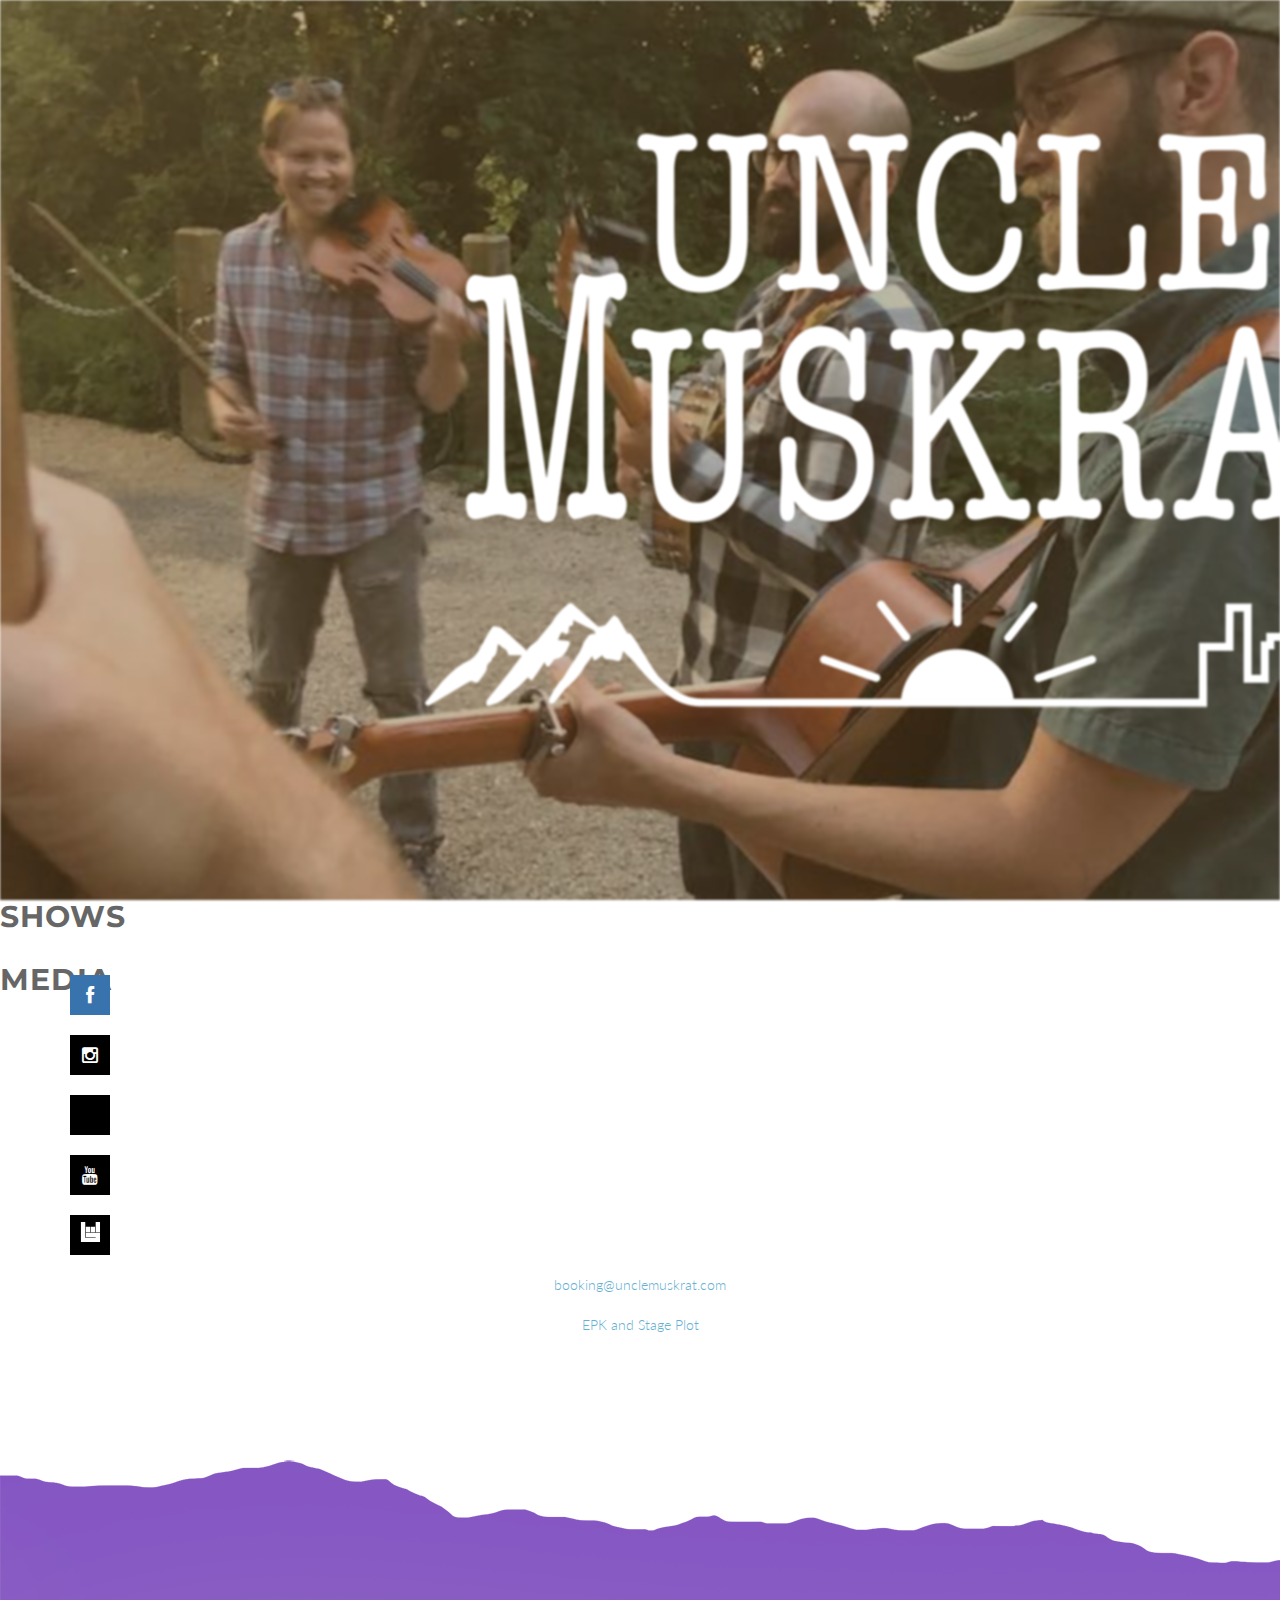
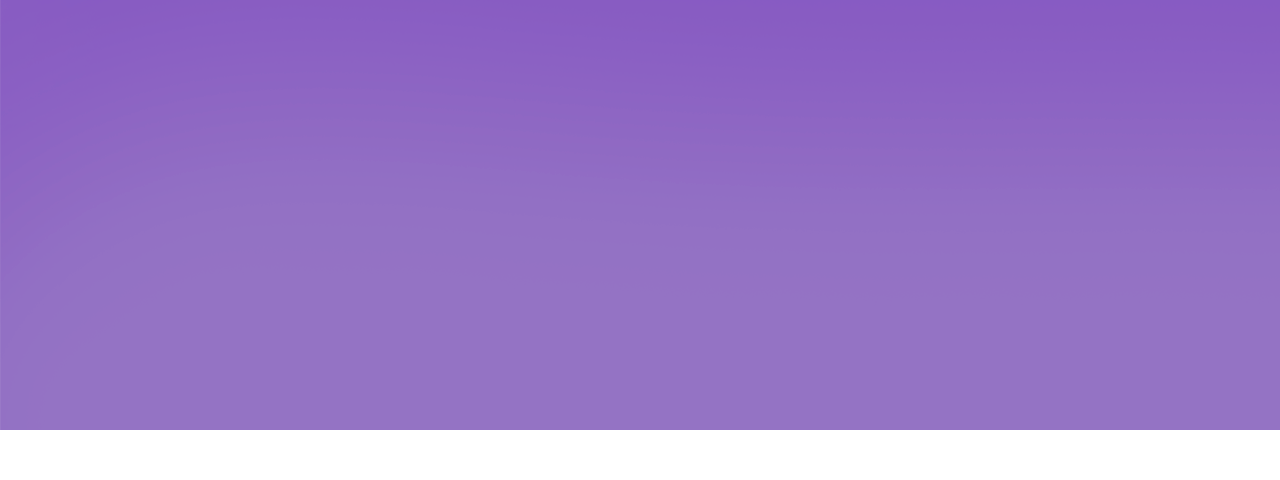
<file: index.html>
<!DOCTYPE html>
<html lang="en">

<head>
  <meta charset="utf-8">
  <meta name="viewport" content="width=device-width, initial-scale=1.0">
  <meta name="description" content="">
  <meta name="author" content="">

  <!-- Favicons -->
  <link rel="apple-touch-icon" sizes="180x180" href="img/icons/favicon_io/apple-touch-icon.png">
  <link rel="icon" type="image/png" sizes="32x32" href="img/icons/favicon_io/favicon-32x32.png">
  <link rel="icon" type="image/png" sizes="16x16" href="img/icons/favicon_io/favicon-16x16.png">
  <link rel="manifest" href="img/icons/favicon_io/site.webmanifest">

  <title>Uncle Muskrat</title>

  <!-- Bootstrap Core CSS -->
  <link href="css/bootstrap.min.css" rel="stylesheet" type="text/css">

  <!-- Fonts -->
  <link rel="stylesheet" href="https://fonts.googleapis.com/css?family=Ultra">
  <link href="font-awesome/css/font-awesome.min.css" rel="stylesheet" type="text/css">
  <link href="css/animate.css" rel="stylesheet" />
  <!-- Squad theme CSS -->
  <link href="css/style.css" rel="stylesheet">
  <link href="color/default.css" rel="stylesheet">

</head>

<body id="page-top" class="bg-sepia">
  <!-- Preloader -->
  <div id="preloader">
    <div id="load"></div>
  </div>

  <div class="modal" id="myModal">
    <span>
      <span class="modal-close" id="close">&times;</span>
      <img class="modal-content-custom" src="img/UMSummerTour2025.png" alt="Uncle Muskrat 2025 Summer Tour Dates" id="tour-image" />
    </span>
  </div>

  <!-- Section: intro -->
  <section id="intro" class="intro">
    
    <div class="bg-img">
      <h1><img src="img/banner_shrunk.png" class="banner-image" alt="Uncle Muskrat"/></h1>
    </div>
    <div id="main-content">
      <h2>Shows</h2>
      <div class="col-6 bandsintown">
          <script charset="utf-8" src="https://widget.bandsintown.com/main.min.js"></script>
          <a class="bit-widget-initializer" data-artist-name="id_15394482" data-font="'American Typewriter', 'Ultra', sans-serif" data-language="en"
            data-display-details="false" data-text-color="#FFFFFF" data-display-logo="false"
            data-separator-color="#FFFFFF" data-popup-background-color="#ffffff" data-link-color="#000"
            data-link-text-color="#FFFFFF" data-display-play-my-city="false"></a>
        </div>
      <div id="youtube-embed" class="col-6">
        <h2>Media</h2>
        <iframe width="560" height="315" src="https://www.youtube.com/embed/videoseries?si=mqbKj9-F-2SrnYC8&amp;list=PLg6ugZZhPvOGj6RbmeKoGmIBG9j5WVP4z" title="YouTube video player" frameborder="0" allow="accelerometer; autoplay; clipboard-write; encrypted-media; gyroscope; picture-in-picture; web-share" referrerpolicy="strict-origin-when-cross-origin" allowfullscreen></iframe>
      </div>
    </div>
    <div id="sun"></div>
  </section>
  <!-- /Section: intro -->

  <section id="contact" class="home-section text-center">
    <div class="col widget-contact">
      <div id="social-links" class="container flex col-6">
        <address class="team-social">
          <div class="social-facebook"><a href="https://www.facebook.com/unclemuskrat/" target="_blank"><i
                class="fa fa-lg fa-facebook"></i></a></div>
        </address>
        <address class="team-social">
          <div class="social-instagram"><a href="https://www.instagram.com/unclemuskrat/" target="_blank"><i
                class="fa fa-lg fa-instagram"></i></a></div>
        </address>
        <address class="team-social">
          <div class="social-spotify"><a href="https://open.spotify.com/artist/6wQ3Iph052h2tEVeXWaiDh" target="_blank"><i
                class="fa fa-lg fa-spotify"></i></a></div>
        </address>
        <address class="team-social">
          <div class="social-youtube"><a href="https://www.youtube.com/@unclemuskrat" target="_blank"><i
                class="fa fa-lg fa-youtube"></i></a></div>
        </address>
        <address class="team-social">
          <div class="social-bandsintown"><a href="https://bnds.us/j6qlrh" target="_blank">
            <i class="fa fa-lg">
              <svg width="23px" height="20px" viewBox="0 0 23 24" ariaLabelledby="bit-imgTitle bit-imgDesc" role="img">
                <title id="bit-imgTitle">Bandsintown</title>
                <desc id="bit-imgDesc">Bandsintown Fist Logo</desc>
                <g id="Page-1" stroke="none" strokeWidth="1" fill="none" fillRule="evenodd" fillOpacity="0.402400362">
                  <path d="M17.709,0 L22.917,0 L22.917,12.343 L17.709,12.343 L17.709,0 Z M11.806,5.829 L17.014,5.829 L17.014,12.343 L11.806,12.343 L11.806,5.829 Z M5.903,5.829 L11.111,5.829 L11.111,12.343 L5.903,12.343 L5.903,5.829 Z M22.917,24 L0,24 L0,0 L5.208,0 L5.208,18.857 L17.708,18.857 L17.708,18.171 L5.904,18.171 L5.904,13.03 L22.918,13.03 L22.918,24 L22.917,24 Z" id="Shape" fill="#FFFFFF" fillRule="nonzero"></path>
                </g>
              </svg>
            </i></a></div>
        </address>
      </div>
      
      <address class="booking-link">
        <a href="mailto:booking@unclemuskrat.com">booking@unclemuskrat.com</a>
      </address>
      <div class="booking-link"><a href="./assets/uncle-muskrat-epk.pdf" target="_blank">EPK and Stage Plot</a></div>
    </div>
  </section>

  <!-- Section: contact -->
<section id="shows" class="home-section text-center">
    <img id="bg6" src="img/bg6.png"/>
    <div class="container flex">
      <!-- <div class="col-6 bandsintown">
        <script charset="utf-8" src="https://widget.bandsintown.com/main.min.js"></script>
        <a class="bit-widget-initializer" data-artist-name="id_15394482" data-font="sans-serif" data-language="en"
          data-display-details="false" data-text-color="#000000" data-background-color="#e8e4df"
          data-separator-color="#DDDDDD" data-popup-background-color="#ffffff" data-link-color="#685c5c"
          data-link-text-color="#FFFFFF"></a>
      </div> -->
    </div>
  </section>

  


  <!--<section id="music" class="home-section text-center">
    <div class="col spotify">
      <iframe style="border-radius:12px"
        src="https://open.spotify.com/embed/artist/6wQ3Iph052h2tEVeXWaiDh?utm_source=generator&theme=0" width="100%"
        height="380" frameBorder="0" allowfullscreen=""
        allow="autoplay; clipboard-write; encrypted-media; fullscreen; picture-in-picture"></iframe>
    </div>
  </section> -->

  <!-- <footer>
    <div class="container">
      <div class="row">
        <div class="col-md-12 col-lg-12">
          <p>&copy;Uncle Muskrat 2022. All rights reserved.</p>
        </div>
      </div>
    </div>
  </footer> -->

  <!-- Core JavaScript Files -->
  <script src="js/jquery.min.js"></script>
  <script src="js/bootstrap.min.js"></script>
  <script src="js/jquery.easing.min.js"></script>
  <script src="js/jquery.scrollTo.js"></script>
  <script src="js/wow.min.js"></script>
  <!-- Custom Theme JavaScript -->
  <script src="js/custom.js"></script>
  <script src="contactform/contactform.js"></script>

</body>

</html>
</file>
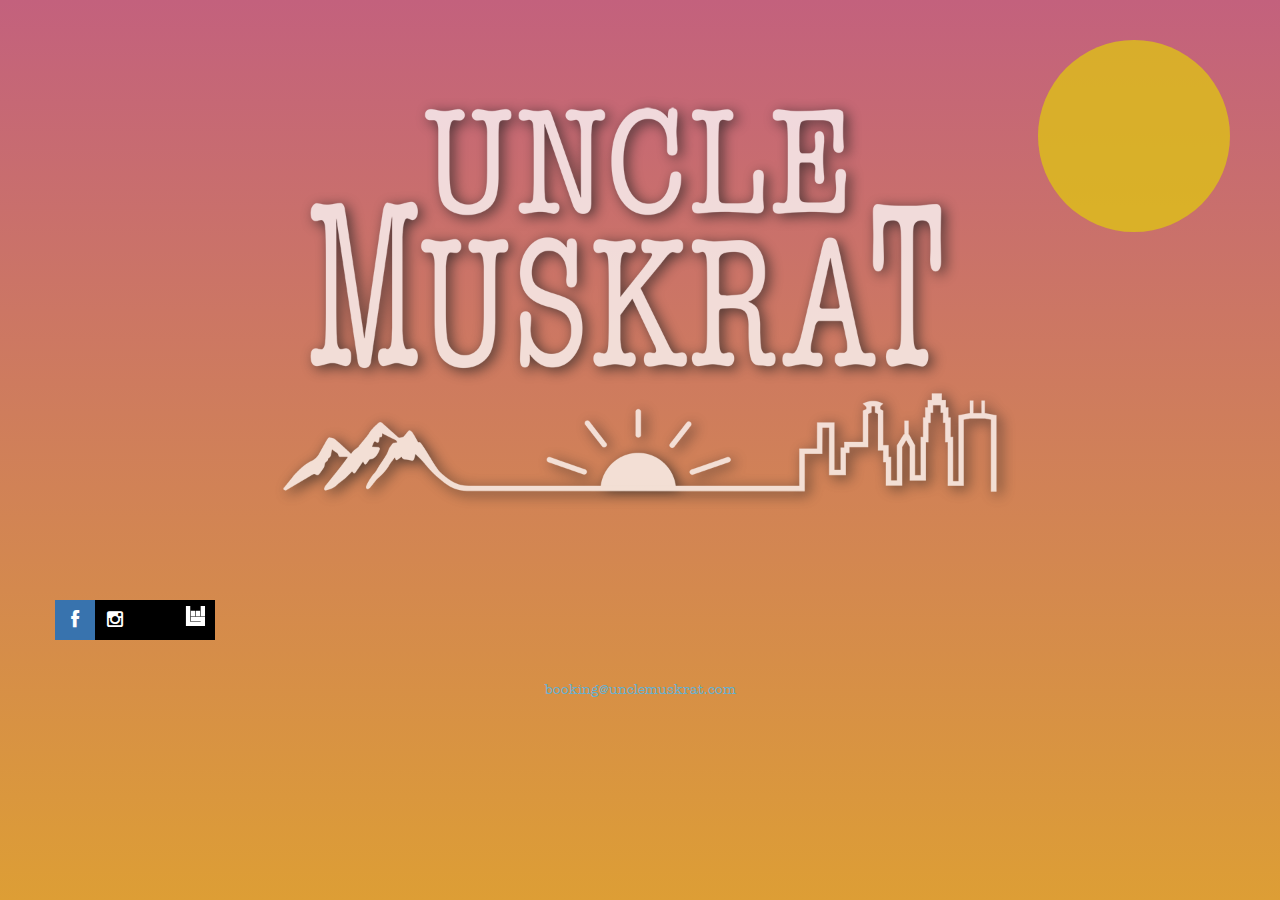
<file: index2.html>
<!DOCTYPE html>
<html lang="en">

<head>
  <meta charset="utf-8">
  <meta name="viewport" content="width=device-width, initial-scale=1.0">
  <meta name="description" content="">
  <meta name="author" content="">

  <!-- Favicons -->
  <link rel="apple-touch-icon" sizes="180x180" href="img/icons/favicon_io/apple-touch-icon.png">
  <link rel="icon" type="image/png" sizes="32x32" href="img/icons/favicon_io/favicon-32x32.png">
  <link rel="icon" type="image/png" sizes="16x16" href="img/icons/favicon_io/favicon-16x16.png">
  <link rel="manifest" href="img/icons/favicon_io/site.webmanifest">

  <title>Uncle Muskrat</title>

  <!-- Bootstrap Core CSS -->
  <link href="css/bootstrap.min.css" rel="stylesheet" type="text/css">

  <!-- Fonts -->
  <link rel="stylesheet" href="https://fonts.googleapis.com/css?family=Ultra">
  <link href="font-awesome/css/font-awesome.min.css" rel="stylesheet" type="text/css">
  <link href="css/animate.css" rel="stylesheet" />
  <!-- Squad theme CSS -->
  <link href="css/style2.css" rel="stylesheet">
  <link href="color/default.css" rel="stylesheet">

</head>

<body id="page-top" class="bg-sepia">
  <!-- Preloader -->
  <div id="preloader">
    <div id="load"></div>
  </div>

  

  <!-- Section: intro -->
  <section id="intro" class="intro">
    <div class="bg-img">
      <img src="img/banner_shrunk.png" class="banner-image" />
    </div>
    <div id="sun"></div>
    <!-- <div class="">
      <div class="slogan">
        <h1>UNCLE <span class="text_color">MUSKRAT</span> </h1>
        <h4>modern sounds in mountain music</h4>
      </div>
    </div> -->
  </section>
  <!-- /Section: intro -->

  <section id="contact" class="home-section text-center">
    <div class="col widget-contact">
      <!-- <h4>Get in touch</h4> -->
      <div id="social-links" class="container flex col-6">
        <address class="team-social">
          <div class="social-facebook"><a href="https://www.facebook.com/unclemuskrat/" target="_blank"><i
                class="fa fa-lg fa-facebook"></i></a></div>
        </address>
        <address class="team-social">
          <div class="social-instagram"><a href="https://www.instagram.com/unclemuskrat/" target="_blank"><i
                class="fa fa-lg fa-instagram"></i></a></div>
        </address>
        <address class="team-social">
          <div class="social-spotify"><a href="https://open.spotify.com/artist/6wQ3Iph052h2tEVeXWaiDh" target="_blank"><i
                class="fa fa-lg fa-spotify"></i></a></div>
        </address>
        <address class="team-social">
          <div class="social-bandsintown"><a href="https://www.bandsintown.com/a/15394482-uncle-muskrat" target="_blank">
            <i class="fa fa-lg">
              <svg width="23px" height="20px" viewBox="0 0 23 24" ariaLabelledby="bit-imgTitle bit-imgDesc" role="img">
                <title id="bit-imgTitle">Bandsintown</title>
                <desc id="bit-imgDesc">Bandsintown Fist Logo</desc>
                <g id="Page-1" stroke="none" strokeWidth="1" fill="none" fillRule="evenodd" fillOpacity="0.402400362">
                  <path d="M17.709,0 L22.917,0 L22.917,12.343 L17.709,12.343 L17.709,0 Z M11.806,5.829 L17.014,5.829 L17.014,12.343 L11.806,12.343 L11.806,5.829 Z M5.903,5.829 L11.111,5.829 L11.111,12.343 L5.903,12.343 L5.903,5.829 Z M22.917,24 L0,24 L0,0 L5.208,0 L5.208,18.857 L17.708,18.857 L17.708,18.171 L5.904,18.171 L5.904,13.03 L22.918,13.03 L22.918,24 L22.917,24 Z" id="Shape" fill="#FFFFFF" fillRule="nonzero"></path>
                </g>
              </svg>
            </i></a></div>
        </address>
      </div>
      
      <address id="booking-link">
        <a href="mailto:booking@unclemuskrat.com">booking@unclemuskrat.com</a>
      </address>
    </div>
  </section>

  <!-- Section: contact -->
<!-- <section id="shows" class="home-section text-center">
    <img id="bg6" src="img/bg6.png"/>
    <div class="container flex">
      <div class="col-6 bandsintown">
        <script charset="utf-8" src="https://widget.bandsintown.com/main.min.js"></script>
        <a class="bit-widget-initializer" data-artist-name="id_15394482" data-font="sans-serif" data-language="en"
          data-display-details="false" data-text-color="#000000" data-background-color="#e8e4df"
          data-separator-color="#DDDDDD" data-popup-background-color="#ffffff" data-link-color="#685c5c"
          data-link-text-color="#FFFFFF"></a>
      </div>
    </div>
  </section> -->


  <!--<section id="music" class="home-section text-center">
    <div class="col spotify">
      <iframe style="border-radius:12px"
        src="https://open.spotify.com/embed/artist/6wQ3Iph052h2tEVeXWaiDh?utm_source=generator&theme=0" width="100%"
        height="380" frameBorder="0" allowfullscreen=""
        allow="autoplay; clipboard-write; encrypted-media; fullscreen; picture-in-picture"></iframe>
    </div>
  </section> -->

  <!-- <footer>
    <div class="container">
      <div class="row">
        <div class="col-md-12 col-lg-12">
          <p>&copy;Uncle Muskrat 2022. All rights reserved.</p>
        </div>
      </div>
    </div>
  </footer> -->

  <!-- Core JavaScript Files -->
  <script src="js/jquery.min.js"></script>
  <script src="js/bootstrap.min.js"></script>
  <script src="js/jquery.easing.min.js"></script>
  <script src="js/jquery.scrollTo.js"></script>
  <script src="js/wow.min.js"></script>
  <!-- Custom Theme JavaScript -->
  <script src="js/custom.js"></script>
  <script src="contactform/contactform.js"></script>

</body>

</html>
</file>
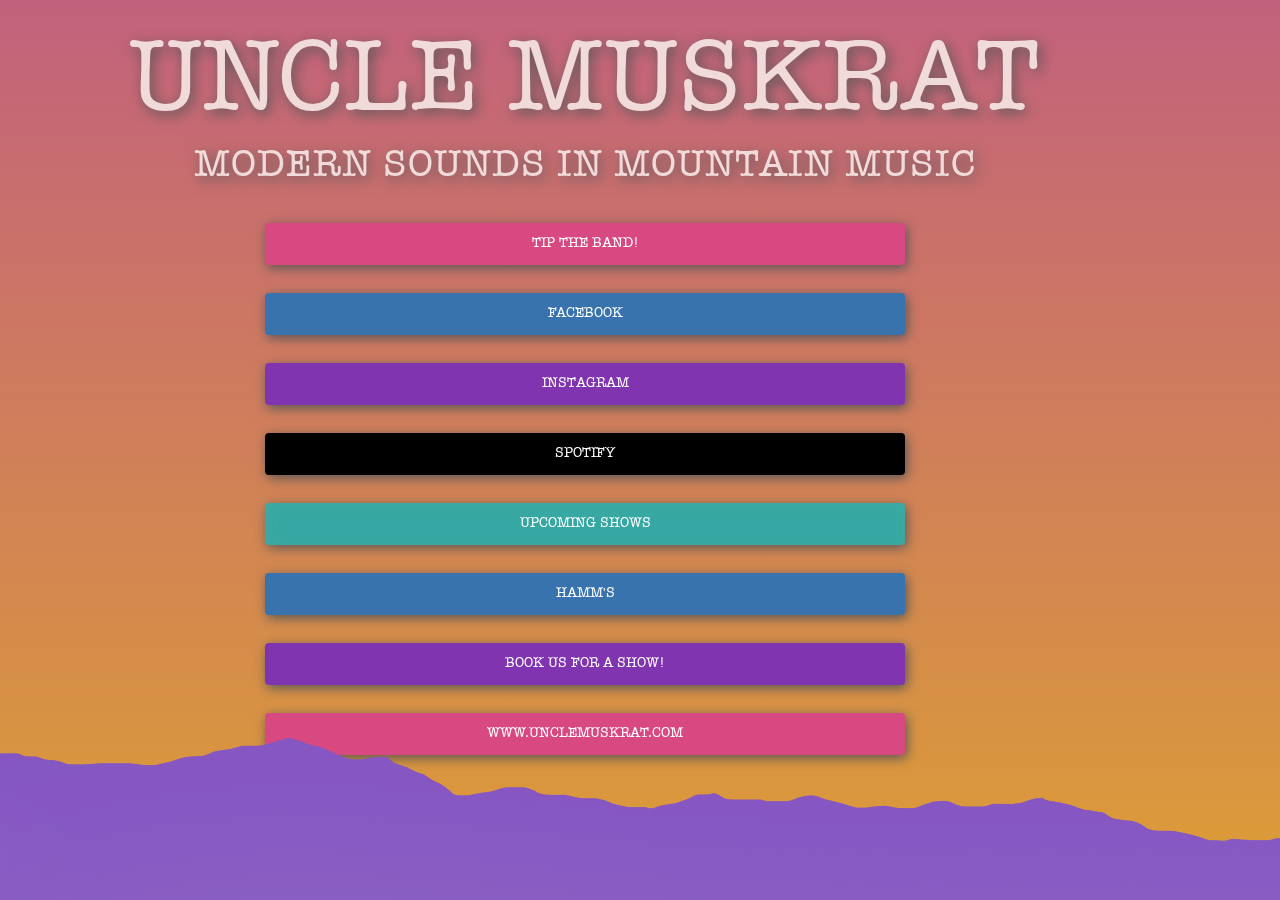
<file: links.html>
<!DOCTYPE html>
<html lang="en">

<head>
  <meta charset="utf-8">
  <meta name="viewport" content="width=device-width, initial-scale=1.0">

  <!-- Favicons -->
  <link rel="apple-touch-icon" sizes="180x180" href="img/icons/favicon_io/apple-touch-icon.png">
  <link rel="icon" type="image/png" sizes="32x32" href="img/icons/favicon_io/favicon-32x32.png">
  <link rel="icon" type="image/png" sizes="16x16" href="img/icons/favicon_io/favicon-16x16.png">
  <link rel="manifest" href="img/icons/favicon_io/site.webmanifest">

  <title>Uncle Muskrat</title>

  <!-- Bootstrap Core CSS -->
  <link href="css/bootstrap.min.css" rel="stylesheet" type="text/css">

  <!-- Fonts -->
  <link rel="stylesheet" href="https://fonts.googleapis.com/css?family=Ultra">
  <link href="font-awesome/css/font-awesome.min.css" rel="stylesheet" type="text/css">
  <link href="css/animate.css" rel="stylesheet" />
  
  <!-- CSS -->
  <link href="css/shared.css" rel="stylesheet">
  <link href="css/links.css" rel="stylesheet">
  <link href="color/default.css" rel="stylesheet">

</head>

<body id="page-top" class="bg-sepia">
  <!-- Preloader -->
  <div id="preloader">
    <div id="load"></div>
  </div>

  <div id="layout-container">
  <!-- Section: intro -->
  <section id="layout-header">
    <!-- <div id="sun"></div> -->
      <div class="slogan">
        <h1>UNCLE MUSKRAT</h1>
        <h4>modern sounds in mountain music</h4>
      </div>
  </section>
  <!-- /Section: intro -->
<div id="layout-body">
  <section id="link-list" class="container flex-column col-6">
    <address class="link">
      <div class="social-com">
        <a href="https://venmo.com/?txn=pay&audience=friends&recipients=conor-bennett-1&note=For%20Uncle%20Muskrat!" target="_blank">Tip the Band!</a>
      </div>
    </address> 
      <address class="link">
        <div class="social-facebook">
          <a href="https://www.facebook.com/unclemuskrat/" target="_blank">
            <!-- <i class="fa fa-lg fa-facebook"></i> -->
            Facebook
          </a>
        </div>
      </address>
      <address class="link">
        <div class="social-instagram">
          <a href="https://www.instagram.com/unclemuskrat/" target="_blank">
            <!-- <i class="fa fa-lg fa-instagram"></i> -->
            Instagram
          </a>
        </div>
      </address>
      <address class="link">
        <div class="social-spotify">
          <a href="https://open.spotify.com/artist/6wQ3Iph052h2tEVeXWaiDh" target="_blank">
            <!-- <i class="fa fa-lg fa-spotify"></i> -->
            Spotify
          </a>
        </div>
      </address>
      <address class="link">
        <div class="social-bandsintown">
          <a href="https://www.bandsintown.com/a/15394482-uncle-muskrat" target="_blank">
            <!-- <i class="fa fa-lg">
              <svg width="23px" height="20px" viewBox="0 0 23 24" ariaLabelledby="bit-imgTitle bit-imgDesc" role="img">
                <title id="bit-imgTitle">Bandsintown</title>
                <desc id="bit-imgDesc">Bandsintown Fist Logo</desc>
                <g id="Page-1" stroke="none" strokeWidth="1" fill="none" fillRule="evenodd" fillOpacity="0.402400362">
                  <path d="M17.709,0 L22.917,0 L22.917,12.343 L17.709,12.343 L17.709,0 Z M11.806,5.829 L17.014,5.829 L17.014,12.343 L11.806,12.343 L11.806,5.829 Z M5.903,5.829 L11.111,5.829 L11.111,12.343 L5.903,12.343 L5.903,5.829 Z M22.917,24 L0,24 L0,0 L5.208,0 L5.208,18.857 L17.708,18.857 L17.708,18.171 L5.904,18.171 L5.904,13.03 L22.918,13.03 L22.918,24 L22.917,24 Z" id="Shape" fill="#FFFFFF" fillRule="nonzero"></path>
                </g>
              </svg>
            </i> -->
            Upcoming Shows
          </a>
        </div>
      </address>
      <address class="link">
        <div class="social-facebook">
          <a href="https://www.hamms.com">Hamm's</a>
        </div>
      </address>
      <address class="link">
        <div class="social-instagram">
          <a href="mailto:booking@unclemuskrat.com">Book us for a show!</a>
        </div>
      </address>
      <address class="link">
        <div class="social-com"><a href="https://unclemuskrat.com" target="_blank">www.unclemuskrat.com</a></div>
      </address> 
  </section>
  <footer id="layout-footer" class="text-center">
    <img id="bg6" src="img/bg6.png"/>
  </footer>
  
</div>

</div>
  <!-- Core JavaScript Files -->
  <script src="js/jquery.min.js"></script>
  <script src="js/bootstrap.min.js"></script>
  <script src="js/jquery.easing.min.js"></script>
  <script src="js/jquery.scrollTo.js"></script>
  <script src="js/wow.min.js"></script>
  <!-- Custom Theme JavaScript -->
  <script src="js/custom.js"></script>

</body>




</html>
</file>
<file: color/default.css>
a,.tp-caption a.btn:hover {
	color: #67b0d1;
}
.top-nav-collapse {
	background: rgba(0, 0, 0, 0.85);
}

@media (max-width: 768px) {
  .navbar, .navbar-nav {
		background: #000 !important;
	}

	.navbar-nav a {
		color: #fff !important;
	}
}

.navbar-custom ul.nav ul.dropdown-menu li a:hover {
	color: #000;
}

.owl-theme .owl-controls .owl-page.active span,
.owl-theme .owl-controls.clickable .owl-page:hover span {
    background-color: #000;
}

.widget-avatar .avatar:hover {
    border: 5px solid #000;
}

.bg-skin {
	background: #000;
}

form#contact-form input:focus,form#contact-form select:focus,form#contact-form textarea:focus {
	border-color: #67b0d1;
}

.widget-contact {
	text-align: center;
}

footer {
    background-color: #000;
}

.btn-skin {
  color: #fff;
  background-color: #67b0d1;
  border-color: #67b0d1;
}
</file>
<file: css/shared.css>
html {
    width: 100%;
    /* position: fixed; */
    height: 100%;
    overflow-y: hidden;
    /* next two lines fix iphone/ipad viewport scrolling bug */
    /* height: -webkit-fill-available;
    min-height: 100vh; */
}

@font-face {
    font-family: 'American Typewriter';
    src: url('../fonts/AmericanTypewriterRegular.ttf') format('truetype');
}



body {
    font-family: 'American Typewriter','Ultra',sans-serif;
	  font-weight: 300;
    color: rbg(197, 184, 167);
    background-color: rbg(197, 184, 167);
    position: fixed;
    height: 100%;
    overflow-y: hidden;
    width: 100%;
    /* next two lines fix iphone/ipad viewport scrolling bug */
    /* min-height: 100vh;
    min-height: -webkit-fill-available; */
}

.container {
    padding: 0;
}

.container.flex {
    display: flex;
    flex-direction: row;
    flex-wrap: wrap;
    padding-bottom: 20px;
}

h1,
h2,
h3,
h4,
h5,
h6 {
    margin: 0 0 10px;
    text-transform: uppercase;
    font-family: 'American Typewriter','Ultra',sans-serif;
    letter-spacing: 1px;
}

p {
    margin: 0 0 20px;
    font-size: 16px;
    line-height: 1.6em;
}

p.lead {
	font-weight: 400;
}

a {
    color: #28c3ab;
    -webkit-transition: all .2s ease-in-out;
    -moz-transition: all .2s ease-in-out;
    transition: all .2s ease-in-out;
}

a:hover,
a:focus {
    text-decoration: none;
    color: #176e61;
}

.light {
    font-weight: 200;
}

/* misc */
hr {
  margin-top: 10px;
}

/* margins */
.marginbot-0{margin-bottom:0 !important;}
.marginbot-10{margin-bottom:10px !important;}
.marginbot-20{margin-bottom:20px !important;}
.marginbot-30{margin-bottom:30px !important;}
.marginbot-40{margin-bottom:40px !important;}
.marginbot-50{margin-bottom:50px !important;}

/* ===========================
--- General sections
============================ */
section {
    padding: 0px;
}

.home-section {
    padding-top: 20px;
    padding-bottom: 0px;
	display:block;
    position:relative;
    z-index:120;
}


.section-heading h2 {
	font-size: 40px;
}
.section-heading i {
	margin-bottom: 20px;
}


/* --- section bg var --- */

.bg-white {
	background: #fff;
}

.bg-gray {
	background: #f8f8f8;
}

.bg-sepia {
    background-image: linear-gradient(#c3617d, #dd9e35)
}


.bg-dark {
	background: #575757;
}

/* --- section color var --- */

.text-light {
	color: #fff;
}

/* loader */
#preloader {
    background: #ffffff;
    bottom: 0;
    height: 100%;
    left: 0;
    position: fixed;
    right: 0;
    top: 0;
    width: 100%;
    z-index: 999;
}


#loaderInner {
    background:#ffffff url(../img/spinner.gif) center center no-repeat;
    height: 60px;
    left: 50%;
    margin: -50px 0 0 -50px;
    position: absolute;
    top: 50%;
    width: 60px;
}

@keyframes boxSpin{
  0%{
    transform: translate(-10px, 0px);
  }
  25%{
    transform: translate(10px, 10px);
  }
  50%{
    transform: translate(10px, -10px);
  }
  75%{
    transform: translate(-10px, -10px);
  }
  100%{
    transform: translate(-10px, 10px);
  }
}


@keyframes shadowSpin{
  0%{
    box-shadow: 10px -10px #39CCCC, -10px 10px #FFDC00;
  }
  25%{
    box-shadow: 10px 10px #39CCCC, -10px -10px #FFDC00;
  }
  50%{
    box-shadow: -10px 10px #39CCCC, 10px -10px #FFDC00;
  }
  75%{
    box-shadow: -10px -10px #39CCCC, 10px 10px #FFDC00;
  }
  100%{
    box-shadow: 10px -10px #39CCCC, -10px 10px #FFDC00;
  }
}

#load {
	z-index: 9999;
  background-color: #FF4136;
  opacity: 0.75;
  width: 10px;
  height: 10px;
  position: absolute;
  top: 50%;
  margin: -5px auto 0 auto;
  left: 0;
  right: 0;
  border-radius: 0px;
  border: 5px solid #FF4136;
  box-shadow: 10px 0px #39CCCC, 10px 0px #01FF70;
  animation: shadowSpin 1s ease-in-out infinite;
}

/* ===========================
--- Elements
============================ */

.btn {
	border-radius: 0;
    text-transform: uppercase;
    font-family: 'American Typewriter','Ultra',sans-serif;
    font-weight: 400;
    -webkit-transition: all .3s ease-in-out;
    -moz-transition: all .3s ease-in-out;
    transition: all .3s ease-in-out;
}


.btn-circle {
    width: 70px;
    height: 70px;
    margin-top: 15px;
    padding: 7px 16px;
    border: 2px solid #fff;
    border-radius: 50%;
    font-size: 40px;
    color: #fff;
    background: 0 0;
    -webkit-transition: background .3s ease-in-out;
    -moz-transition: background .3s ease-in-out;
    transition: background .3s ease-in-out;
}

.btn-circle.btn-dark {
    border: 2px solid #666;
    color: #666;
}

.btn-circle:hover,
.btn-circle:focus {
    outline: 0;
    color: #fff;
    background: rgba(255,255,255,.1);
}

.btn-circle.btn-dark :hover,
.btn-circle.btn-dark :focus {
    outline: 0;
    color: #999;
    background: #fff;
}

.btn-circle.btn-dark :hover i,
.btn-circle.btn-dark :focus i{
    color: #999;
}

#text {
    color: #fff;
    background: #ffcc00;
}

#map {
	height: 500px;
}

.btn-skin:hover,
.btn-skin:focus,
.btn-skin:active,
.btn-skin.active {
  color: #fff;
  background-color: #666;
  border-color: #666;
}


.btn-default:hover,
.btn-default:focus {
    border: 1px solid #28c3ab;
    outline: 0;
    color: #000;
    background-color: #28c3ab;
}

.btn-huge {
    padding: 25px;
    font-size: 26px;
}
</file>
<file: css/links.css>
/* ===========================
--- Intro
============================ */

#layout-header {
	width:100%;
    padding:20px 0 0 0;
    flex-shrink: 0;
}

#layout-header .slogan {
	text-align: center;
    -webkit-filter: drop-shadow(3px 4px 7px #565656);
    filter: drop-shadow(3px 4px 7px #565656);
}

#layout-header .page-scroll {
	text-align: center;
}

#layout-header .slogan h1 {
	color: #f1dbda;
	font-size: 8vw;
	font-family: 'American Typewriter','Ultra',sans-serif;
	background-color: rgba(0, 0, 0, 0);
	text-decoration: none;
	text-transform: uppercase;
	border-width: 0px;
	border-color: #000;
	border-style: none;
	/* text-shadow: -1px 0 1px #000; */
}

#layout-header .slogan h4 {
    font-size: 3vw;
	color: #f1dbda;
}

.link {
    text-align: center;
	margin-left: 0;
	padding-left: 0;
    margin: .5em;
    border: 1px white;
    min-width: fit-content;
}

.link a{
	margin:0;
	padding:0;
    display: block;
	width: 40px;
    height: 40px;
    line-height: 40px;
    text-align: center;
    background: #000;
	color: #fff;
    -webkit-transition: background .3s ease-in-out;
    transition: background .3s ease-in-out;
    font-weight: 400;
}

.link a i{
	text-align: center;
	margin:0;
	padding:0;
}
.link .social-facebook a{background: #3873ae; margin: auto;}
.link .social-instagram a{background: #8134AF; margin: auto;}
.link .social-spotify a{background: #000; margin: auto;}
.link .social-bandsintown a{background: #36aca8f2; margin: auto; padding-top: 3px;}
.link .social-twitter a{background: #62c6f8;}
.link .social-com a{background: #d74980; margin: auto;}
/* .link .social-deviantart a{background: #8da356;} */
/* .link .social-google a{background: #000;} */
/* .link .social-vimeo a{background: #51a6d3;} */
.link .social-facebook a:hover{background: #4893ce;}
.link .social-instagram a:hover{background: #8b4caf; margin: auto;}
.link .social-spotify a:hover{background: #535353; margin: auto;}
.link .social-bandsintown a:hover{background: #74c9c6f2;; margin: auto; padding-top: 3px;}
.link .social-twitter a:hover{background: #82e6ff;}
.link .social-com a:hover{background: #f769a0; margin: auto;}
/* .link .social-deviantart a:hover{background: #adc376;} */
/* .link .social-google a:hover{background: #333;} */
/* .link .social-vimeo a:hover{background: #71c6f3;} */

#layout-container {
    height: 100%;
    position: fixed;
    display: flex;
    flex-direction: column;
    flex-wrap: nowrap;
}

#layout-body {
    flex-grow: 1;
    overflow: auto;
    min-height: 2em;
    padding-bottom: 18vh;
}

#layout-footer {
    position: fixed;
    bottom: 0;
    height: 18vh;
    background-color: transparent;
    overflow: hidden;
    background-image: url("../img/bg6.png");
}

#link-list .link a {
    border-radius: 4px;
    height: 3em;
    width: 50vw;
    filter: drop-shadow(2px 3px 6px #555);
    text-transform: uppercase;
    min-width: fit-content;
    padding: 0 1em;
}

#link-list address {
    margin: 2em 0;
}

#link-list address div a i {
    line-height: 3.75em;
    height: 100%;
}

/* Media queries */

@media(min-width:820px) {

    #sun {
        top: 50px;
        right: 70px;
        width: 15vw;
        height: 15vw;
    }
}

@media (max-width:819px) {

    #sun {
        top: 50px;
        right: 40px;
        width: 30vw;
        height: 30vw;
    }
}

@media (max-width:480px) {

    #sun {
        top: 67vh;
        right: 40px;
        width: 30vw;
        height: 30vw;
    }
}
</file>
<file: css/style.css>
/*
    Theme Name: Squadfree
    Theme URL: https://bootstrapmade.com/squadfree-free-bootstrap-template-creative/
    Author: BootstrapMade
    Author URL: https://bootstrapmade.com
*/

/* ==== Google font ==== */
@import url('https://fonts.googleapis.com/css?family=Lato:100,300,400,700,900,100italic,300italic,400italic,700italic,900italic|Montserrat:700|Merriweather:400italic');


body {
    width: 100%;
    height: 100%;
    font-family: 'Lato',sans-serif;
	font-weight: 300;
    color: #666;
    background-color: #fff;
}

html {
    width: 100%;
    height: 100%;
}

h1,
h2,
h3,
h4,
h5,
h6 {
    margin: 0 0 30px;
    text-transform: uppercase;
    font-family: Montserrat,sans-serif;
    font-weight: 700;
    letter-spacing: 1px;
}

p {
    margin: 0 0 20px;
    font-size: 16px;
    line-height: 1.6em;
}

p.lead {
	font-weight: 600;
}

a {
    color: #28c3ab;
    -webkit-transition: all .2s ease-in-out;
    -moz-transition: all .2s ease-in-out;
    transition: all .2s ease-in-out;
}

a:hover,
a:focus {
    text-decoration: none;
    color: #176e61;
}

.light {
    font-weight: 400;
}

.navbar {
    margin-bottom: 0;
    border-bottom: 1px solid rgba(255,255,255,.3);

}

.navbar-brand {
    font-weight: 700;
}
.navbar-brand {
  height: 40px;
  padding: 5px 15px;
  font-size: 18px;
  line-height: 1em;
}

.navbar-brand h1{
	color: #fff;
  font-size: 20px;
  line-height: 40px;
}

.navbar-brand:focus {
    outline: 0;
}

.nav.navbar-nav {
    background-color: rgba(255,255,255,.4);
}

.navbar-custom.top-nav-collapse .nav.navbar-nav {
    background-color: rgba(0,0,0,0);
}

.navbar-custom ul.nav li a {
	font-size: 12px;
	letter-spacing: 1px;
    color: #444;
	text-transform: uppercase;
	font-weight: 700;
}

.navbar-custom.top-nav-collapse ul.nav li a {
	    -webkit-transition: all .2s ease-in-out;
    -moz-transition: all .2s ease-in-out;
    transition: all .2s ease-in-out;
	color: #fff;
}

.navbar-custom ul.nav ul.dropdown-menu {
	  border-radius: 0;
}

.navbar-custom ul.nav ul.dropdown-menu li {
	border-bottom: 1px solid #f5f5f5;

}

.navbar-custom ul.nav ul.dropdown-menu li:last-child{
	border-bottom: none;
}

.navbar-custom ul.nav ul.dropdown-menu li a {
	padding: 10px 20px;
}

.navbar-custom ul.nav ul.dropdown-menu li a:hover {
	background: #fefefe;
}

.navbar-custom.top-nav-collapse ul.nav ul.dropdown-menu li a {
	color: #666;
}

.navbar-custom .nav li a {
    -webkit-transition: background .3s ease-in-out;
    -moz-transition: background .3s ease-in-out;
    transition: background .3s ease-in-out;
}

.navbar-custom .nav li a:hover,
.navbar-custom .nav li a:focus,
.navbar-custom .nav li.active {
    outline: 0;
    background-color: rgba(255,255,255,.2);
}
.navbar-custom .nav li a:hover,
.navbar-custom .nav li a:focus,
.navbar-custom .nav li.active {
    outline: 0;
    background-color: rgba(255,255,255,.2);
}

.navbar-toggle {
    padding: 4px 6px;
    font-size: 14px;
    color: #fff;
}

.navbar-toggle:focus,
.navbar-toggle:active {
    outline: 0;
}


/* loader */
#preloader {
    background: #ffffff;
    bottom: 0;
    height: 100%;
    left: 0;
    position: fixed;
    right: 0;
    top: 0;
    width: 100%;
    z-index: 999;
}


#loaderInner {
    background:#ffffff url(../img/spinner.gif) center center no-repeat;
    height: 60px;
    left: 50%;
    margin: -50px 0 0 -50px;
    position: absolute;
    top: 50%;
    width: 60px;
}

@keyframes boxSpin{
  0%{
    transform: translate(-10px, 0px);
  }
  25%{
    transform: translate(10px, 10px);
  }
  50%{
    transform: translate(10px, -10px);
  }
  75%{
    transform: translate(-10px, -10px);
  }
  100%{
    transform: translate(-10px, 10px);
  }
}


@keyframes shadowSpin{
  0%{
    box-shadow: 10px -10px #39CCCC, -10px 10px #FFDC00;
  }
  25%{
    box-shadow: 10px 10px #39CCCC, -10px -10px #FFDC00;
  }
  50%{
    box-shadow: -10px 10px #39CCCC, 10px -10px #FFDC00;
  }
  75%{
    box-shadow: -10px -10px #39CCCC, 10px 10px #FFDC00;
  }
  100%{
    box-shadow: 10px -10px #39CCCC, -10px 10px #FFDC00;
  }
}

#load {
	z-index: 9999;
  background-color: #FF4136;
  opacity: 0.75;
  width: 10px;
  height: 10px;
  position: absolute;
  top: 50%;
  margin: -5px auto 0 auto;
  left: 0;
  right: 0;
  border-radius: 0px;
  border: 5px solid #FF4136;
  box-shadow: 10px 0px #39CCCC, 10px 0px #01FF70;
  animation: shadowSpin 1s ease-in-out infinite;
}

/* misc */
hr {
  margin-top: 10px;
}

/* margins */
.marginbot-0{margin-bottom:0 !important;}
.marginbot-10{margin-bottom:10px !important;}
.marginbot-20{margin-bottom:20px !important;}
.marginbot-30{margin-bottom:30px !important;}
.marginbot-40{margin-bottom:40px !important;}
.marginbot-50{margin-bottom:50px !important;}

/* ===========================
--- General sections
============================ */

.home-section {
    padding-top: 75px;
    padding-bottom: 50px;
	display:block;
    position:relative;
    z-index:120;
}


.section-heading h2 {
	font-size: 40px;
}
.section-heading i {
	margin-bottom: 20px;
}


/* --- section bg var --- */

.bg-white {
	background: #fff;
}

.bg-gray {
	background: #f8f8f8;
}


.bg-dark {
	background: #575757;
}

/* --- section color var --- */

.text-light {
	color: #fff;
}



/* ===========================
--- Intro
============================ */

.intro {
	width:100%;
	/* position:relative; */
    height: 100vh;
    background: transparent;
}

.bg-img {
    width:100%;
    position: relative;
    height: 100%;
    background: linear-gradient(
      rgba(110, 78, 30, 0.4), 
      rgba(110, 78, 30, 0.4)
    ),
    /* url([data-uri]), */
    url(../img/UncleMuskratFatherHennepin.jpg) no-repeat center center;
    background-size: cover;
    filter: blur(1px); 
}

.bg-content {
  position: absolute;
  top: 50%;
  left: 50%;
  transform: translate(-50%, -50%);
  z-index: 2;
  width: 80%;
  padding: 20px;
  text-align: center;
}

#intro.intro {
	padding:0 0 0 0;
}

.intro .slogan {
	text-align: center;

}

.intro .page-scroll {
	text-align: center;
}

.brand-heading {
    font-size: 40px;
}

.intro-text {
    font-size: 18px;
}

.intro .slogan h2 {
	color: #FFF;
	text-shadow: none;
	font-size: 60px;
	line-height: 60px;
	font-weight: 700;
	font-family: Montserrat, sans-serif;
	background-color: rgba(0, 0, 0, 0);
	text-decoration: none;
	text-transform: uppercase;
	border-width: 0px;
	border-color: #000;
	border-style: none;
	text-shadow: -1px 0 1px #000;
}

.intro .slogan h4 {
	color: #fff;
	text-shadow: -1px 1px 1px #000;
}

@media (max-width: 768px) {
  .intro .slogan h2 {
    font-size: 48px;
  }
}

@media (max-width: 600px) {
  .intro .slogan h2 {
    font-size: 36px;
  }
}


/* ===========================
--- About
============================ */

.boxed-grey {
	background: #f9f9f9;
	padding: 20px;
}

.team h5 {
	margin-bottom: 10px;
}

.team p.subtitle {
	margin-bottom: 10px;
}

.avatar {
    margin-bottom: 20px;
    display: flex;
    justify-content: center;
}

.team-social {
	margin-left: 0;
	padding-left: 0;

}

.team-social {
	text-align: center;
}

.team-social li{
    display: inline-block;
	margin:0 !important;
	padding:0;
}


.team-social a{
	margin:0;
	padding:0;
    display: block;
	width: 40px;
    height: 40px;
    line-height: 40px;
    text-align: center;
    background: #000;
	color: #fff;
    -webkit-transition: background .3s ease-in-out;
    transition: background .3s ease-in-out;
}
.team-social a i{
	text-align: center;
	margin:0;
	padding:0;
}
.team-social .social-facebook a{background: #3873ae;}
.team-social .social-twitter a{background: #62c6f8;}
.team-social .social-dribble a{background: #d74980;}
.team-social .social-deviantart a{background: #8da356;}
.team-social .social-google a{background: #000;}
.team-social .social-vimeo a{background: #51a6d3;}
.team-social .social-facebook a:hover{background: #4893ce;}
.team-social .social-twitter a:hover{background: #82e6ff;}
.team-social .social-dribble a:hover{background: #f769a0;}
.team-social .social-deviantart a:hover{background: #adc376;}
.team-social .social-google a:hover{background: #333;}
.team-social .social-vimeo a:hover{background: #71c6f3;}


/* ===========================
--- Services
============================ */

.service-icon {
	margin-bottom: 20px;
}



/* ===========================
--- Contact
============================ */

form#contact-form .form-group label {
	text-align: left !important;
	display: block;
	text-transform: uppercase;
	letter-spacing: 1px;
	font-size: 12px;
}
form#contact-form input,form#contact-form select,form#contact-form textarea {
	border-radius: 0;
	border: 1px solid #eee;
  -webkit-box-shadow: none;
          box-shadow:  none;
}

form#contact-form input:focus,form#contact-form select:focus,form#contact-form textarea:focus {
  -webkit-box-shadow: 0 1px 2px rgba(0, 0, 0, .05);
          box-shadow: 0 1px 2px rgba(0, 0, 0, .05);
}
.input-group-addon {
  background-color: #fefefe;
  border: 1px solid #eee;
  border-radius: 0;
}

.widget-contact {
	text-align: center;
}

.validation {
    color: red;
    display:none;
    margin: 0 0 20px;
    font-weight:400;
    font-size:13px;
}

#sendmessage {
    color: green;
    border:1px solid green;
    display:none;
    text-align:center;
    padding:15px;
    font-weight:600;
    margin-bottom:15px;
}

#errormessage {
    color: red;
    display:none;
    border:1px solid red;
    text-align:center;
    padding:15px;
    font-weight:600;
    margin-bottom:15px;
}

#sendmessage.show, #errormessage.show, .show {
	display:block;
}

.company-social {
	margin-left: 0;
	padding-left: 0;
	margin-top: 10px;
}

.company-social {
	text-align: left;
}

.company-social li{
    display: inline-block;
	margin:0 !important;
	padding:0;
}


.company-social a{
	margin:0;
	padding:0;
    display: block;
	width: 40px;
    height: 40px;
    line-height: 40px;
    text-align: center;
    background: #000;
	color: #fff;
    -webkit-transition: background .3s ease-in-out;
    transition: background .3s ease-in-out;
}
.company-social a i{
	text-align: center;
	margin:0;
	padding:0;
}
.company-social .social-facebook a{background: #3873ae;}
.company-social .social-twitter a{background: #62c6f8;}
.company-social .social-dribble a{background: #d74980;}
.company-social .social-deviantart a{background: #8da356;}
.company-social .social-google a{background: #000;}
.company-social .social-vimeo a{background: #51a6d3;}
.company-social .social-facebook a:hover{background: #4893ce;}
.company-social .social-twitter a:hover{background: #82e6ff;}
.company-social .social-dribble a:hover{background: #f769a0;}
.company-social .social-deviantart a:hover{background: #adc376;}
.company-social .social-google a:hover{background: #333;}
.company-social .social-vimeo a:hover{background: #71c6f3;}



/* ===========================
--- Footer
============================ */

footer {
	text-align: center;
	padding: 50px 0 ;

}

footer p {
	color: #f8f8f8;
}

.credits, .credits a {
    color: #fff;
}

/* ==========================
Parallax
============================= */

#parallax1{
	background-image: url(../img/parallax/1.jpg);
}

#parallax1:after {
	background-image: url([data-uri]);
	content: "";
	position: absolute;
	bottom: 0;
	left: 0;
	right: 0;
	top: 0;
	opacity: 0.7;
	z-index: -1;
}


#parallax2{
	background-image: url(../img/parallax/2.jpg);

}

#parallax2:after  {
	background-image: url([data-uri]);
	content: "";
	position: absolute;
	bottom: 0;
	left: 0;
	right: 0;
	top: 0;
	opacity: 0.7;
	z-index: -1;
}


/* ===========================
--- Elements
============================ */

.btn {
	border-radius: 0;
    text-transform: uppercase;
    font-family: Montserrat,sans-serif;
    font-weight: 400;
    -webkit-transition: all .3s ease-in-out;
    -moz-transition: all .3s ease-in-out;
    transition: all .3s ease-in-out;
}


.btn-circle {
    width: 70px;
    height: 70px;
    margin-top: 15px;
    padding: 7px 16px;
    border: 2px solid #fff;
    border-radius: 50%;
    font-size: 40px;
    color: #fff;
    background: 0 0;
    -webkit-transition: background .3s ease-in-out;
    -moz-transition: background .3s ease-in-out;
    transition: background .3s ease-in-out;
}

.btn-circle.btn-dark {
    border: 2px solid #666;
    color: #666;
}


.btn-circle:hover,
.btn-circle:focus {
    outline: 0;
    color: #fff;
    background: rgba(255,255,255,.1);
}

.btn-circle.btn-dark :hover,
.btn-circle.btn-dark :focus {
    outline: 0;
    color: #999;
    background: #fff;
}

.btn-circle.btn-dark :hover i,
.btn-circle.btn-dark :focus i{
    color: #999;
}

.page-scroll .btn-circle i.animated {
    -webkit-transition-property: -webkit-transform;
    -webkit-transition-duration: 1s;
    -moz-transition-property: -moz-transform;
    -moz-transition-duration: 1s;
}

.page-scroll .btn-circle:hover i.animated {
    -webkit-animation-name: pulse;
    -moz-animation-name: pulse;
    -webkit-animation-duration: 1.5s;
    -moz-animation-duration: 1.5s;
    -webkit-animation-iteration-count: infinite;
    -moz-animation-iteration-count: infinite;
    -webkit-animation-timing-function: linear;
    -moz-animation-timing-function: linear;
}

@-webkit-keyframes pulse {
    0 {
        -webkit-transform: scale(1);
        transform: scale(1);
    }

    50% {
        -webkit-transform: scale(1.2);
        transform: scale(1.2);
    }

    100% {
        -webkit-transform: scale(1);
        transform: scale(1);
    }
}

@-moz-keyframes pulse {
    0 {
        -moz-transform: scale(1);
        transform: scale(1);
    }

    50% {
        -moz-transform: scale(1.2);
        transform: scale(1.2);
    }

    100% {
        -moz-transform: scale(1);
        transform: scale(1);
    }
}


#text {
    color: #fff;
    background: #ffcc00;
}

#map {
	height: 500px;
}


.btn-skin:hover,
.btn-skin:focus,
.btn-skin:active,
.btn-skin.active {
  color: #fff;
  background-color: #666;
  border-color: #666;
}


.btn-default:hover,
.btn-default:focus {
    border: 1px solid #28c3ab;
    outline: 0;
    color: #000;
    background-color: #28c3ab;
}

.btn-huge {
    padding: 25px;
    font-size: 26px;
}

.banner-social-buttons {
    margin-top: 0;
}


/* Media queries */

@media(min-width:767px) {

    .navbar {
        padding: 20px 0;
        border-bottom: 0;
        letter-spacing: 1px;
        background: 0 0;
        -webkit-transition: background .5s ease-in-out,padding .5s ease-in-out;
        -moz-transition: background .5s ease-in-out,padding .5s ease-in-out;
        transition: background .5s ease-in-out,padding .5s ease-in-out;
    }

    .top-nav-collapse {
        padding: 0;
        background-color: #000;
    }

    .navbar-custom.top-nav-collapse {
        border-bottom: 1px solid rgba(255,255,255,.3);
    }

    .intro {
        height: 100%;
        padding: 0;
    }

    .brand-heading {
        font-size: 100px;
    }


    .intro-text {
        font-size: 25px;
    }


}
@media (max-width:768px) {

	.team.boxed-grey {
		margin-bottom: 30px;
	}

	.boxed-grey {
		margin-bottom: 30px;
	}


}

@media (max-width:480px) {

	.navbar-custom .nav.navbar-nav {
    background-color: rgba(255,255,255,.4);
	}

	.navbar.navbar-custom.navbar-fixed-top {
		margin-bottom: 30px;
	}

	.tp-banner-container {
		padding-top:40px;
	}

	.page-scroll a.btn-circle {
		width: 40px;
		height: 40px;
		margin-top: 10px;
		padding: 7px 0;
		border: 2px solid #fff;
		border-radius: 50%;
		font-size: 20px;
	}

}
</file>
<file: css/style2.css>
/*
    Theme Name: Squadfree
    Theme URL: https://bootstrapmade.com/squadfree-free-bootstrap-template-creative/
    Author: BootstrapMade
    Author URL: https://bootstrapmade.com
*/

@font-face {
    font-family: 'American Typewriter';
    src: url('../fonts/AmericanTypewriterRegular.ttf') format('truetype');
}

body {
    width: 100%;
    height: 100%;
    font-family: 'American Typewriter','Ultra',sans-serif;
	font-weight: 300;
    color: rbg(197, 184, 167);
    background-color: rbg(197, 184, 167);
}

html {
    width: 100%;
    height: 100%;
}

h1,
h2,
h3,
h4,
h5,
h6 {
    margin: 0 0 10px;
    text-transform: uppercase;
    font-family: 'American Typewriter','Ultra',sans-serif;
    letter-spacing: 1px;
}

p {
    margin: 0 0 20px;
    font-size: 16px;
    line-height: 1.6em;
}

p.lead {
	font-weight: 400;
}

a {
    color: #28c3ab;
    -webkit-transition: all .2s ease-in-out;
    -moz-transition: all .2s ease-in-out;
    transition: all .2s ease-in-out;
}

a:hover,
a:focus {
    text-decoration: none;
    color: #176e61;
}

.light {
    font-weight: 200;
}

.navbar {
    margin-bottom: 0;
    border-bottom: 1px solid rgba(255,255,255,.3);

}

.navbar-brand {
    font-weight: 700;
}
.navbar-brand {
  height: 40px;
  padding: 5px 15px;
  font-size: 18px;
  line-height: 1em;
}

.navbar-brand h1{
	color: #fff;
  font-size: 20px;
  line-height: 40px;
}

.navbar-brand:focus {
    outline: 0;
}

.nav.navbar-nav {
    background-color: rgba(255,255,255,.4);
}

.navbar-custom.top-nav-collapse .nav.navbar-nav {
    background-color: rgba(0,0,0,0);
}

.navbar-custom ul.nav li a {
	font-size: 12px;
	letter-spacing: 1px;
    color: #444;
	text-transform: uppercase;
	font-weight: 700;
}

.navbar-custom.top-nav-collapse ul.nav li a {
	    -webkit-transition: all .2s ease-in-out;
    -moz-transition: all .2s ease-in-out;
    transition: all .2s ease-in-out;
	color: #fff;
}

.navbar-custom ul.nav ul.dropdown-menu {
	  border-radius: 0;
}

.navbar-custom ul.nav ul.dropdown-menu li {
	border-bottom: 1px solid #f5f5f5;

}

.navbar-custom ul.nav ul.dropdown-menu li:last-child{
	border-bottom: none;
}

.navbar-custom ul.nav ul.dropdown-menu li a {
	padding: 10px 20px;
}

.navbar-custom ul.nav ul.dropdown-menu li a:hover {
	background: #fefefe;
}

.navbar-custom.top-nav-collapse ul.nav ul.dropdown-menu li a {
	color: #666;
}

.navbar-custom .nav li a {
    -webkit-transition: background .3s ease-in-out;
    -moz-transition: background .3s ease-in-out;
    transition: background .3s ease-in-out;
}

.navbar-custom .nav li a:hover,
.navbar-custom .nav li a:focus,
.navbar-custom .nav li.active {
    outline: 0;
    background-color: rgba(255,255,255,.2);
}
.navbar-custom .nav li a:hover,
.navbar-custom .nav li a:focus,
.navbar-custom .nav li.active {
    outline: 0;
    background-color: rgba(255,255,255,.2);
}

.navbar-toggle {
    padding: 4px 6px;
    font-size: 14px;
    color: #fff;
}

.navbar-toggle:focus,
.navbar-toggle:active {
    outline: 0;
}


/* loader */
#preloader {
    background: #ffffff;
    bottom: 0;
    height: 100%;
    left: 0;
    position: fixed;
    right: 0;
    top: 0;
    width: 100%;
    z-index: 999;
}


#loaderInner {
    background:#ffffff url(../img/spinner.gif) center center no-repeat;
    height: 60px;
    left: 50%;
    margin: -50px 0 0 -50px;
    position: absolute;
    top: 50%;
    width: 60px;
}

@keyframes boxSpin{
  0%{
    transform: translate(-10px, 0px);
  }
  25%{
    transform: translate(10px, 10px);
  }
  50%{
    transform: translate(10px, -10px);
  }
  75%{
    transform: translate(-10px, -10px);
  }
  100%{
    transform: translate(-10px, 10px);
  }
}


@keyframes shadowSpin{
  0%{
    box-shadow: 10px -10px #39CCCC, -10px 10px #FFDC00;
  }
  25%{
    box-shadow: 10px 10px #39CCCC, -10px -10px #FFDC00;
  }
  50%{
    box-shadow: -10px 10px #39CCCC, 10px -10px #FFDC00;
  }
  75%{
    box-shadow: -10px -10px #39CCCC, 10px 10px #FFDC00;
  }
  100%{
    box-shadow: 10px -10px #39CCCC, -10px 10px #FFDC00;
  }
}

#load {
	z-index: 9999;
  background-color: #FF4136;
  opacity: 0.75;
  width: 10px;
  height: 10px;
  position: absolute;
  top: 50%;
  margin: -5px auto 0 auto;
  left: 0;
  right: 0;
  border-radius: 0px;
  border: 5px solid #FF4136;
  box-shadow: 10px 0px #39CCCC, 10px 0px #01FF70;
  animation: shadowSpin 1s ease-in-out infinite;
}

/* misc */
hr {
  margin-top: 10px;
}

/* margins */
.marginbot-0{margin-bottom:0 !important;}
.marginbot-10{margin-bottom:10px !important;}
.marginbot-20{margin-bottom:20px !important;}
.marginbot-30{margin-bottom:30px !important;}
.marginbot-40{margin-bottom:40px !important;}
.marginbot-50{margin-bottom:50px !important;}

/* ===========================
--- General sections
============================ */
section {
    padding: 0px;
}

.home-section {
    padding-top: 20px;
    padding-bottom: 0px;
	display:block;
    position:relative;
    z-index:120;
}


.section-heading h2 {
	font-size: 40px;
}
.section-heading i {
	margin-bottom: 20px;
}


/* --- section bg var --- */

.bg-white {
	background: #fff;
}

.bg-gray {
	background: #f8f8f8;
}

.bg-sepia {
    background-image: linear-gradient(#c3617d, #dd9e35)
}


.bg-dark {
	background: #575757;
}

/* --- section color var --- */

.text-light {
	color: #fff;
}



/* ===========================
--- Intro
============================ */

.intro {
	width:100%;
	position:relative;
    height: fit-content;
}

.bg-img {
    width:100%;
    position: relative;
    text-align: center;
}

.banner-image {
    /* height: fit-content; */
    width: 100%;
    opacity: 75%;
    /* max-height: 60vh; */
    object-fit: cover;
    object-position: top;
    -webkit-filter: drop-shadow(4px 3px 7px #222);
    filter: drop-shadow(4px 3px 7px #222);
}

.bg-content {
  position: absolute;
  top: 50%;
  left: 50%;
  transform: translate(-50%, -50%);
  z-index: 2;
  width: 80%;
  padding: 20px;
  text-align: center;
}

#intro.intro {
	padding:20px 0 0 0;
}

.intro .slogan {
	text-align: center;

}

.intro .page-scroll {
	text-align: center;
}

.brand-heading {
    font-size: 40px;
}

.intro-text {
    font-size: 18px;
}

.intro .slogan h1 {
	color: #333333;
	font-size: 8vw;
	font-family: 'American Typewriter','Ultra',sans-serif;
	background-color: rgba(0, 0, 0, 0);
	text-decoration: none;
	text-transform: uppercase;
	border-width: 0px;
	border-color: #000;
	border-style: none;
	/* text-shadow: -1px 0 1px #000; */
}

.intro .slogan h4 {
    font-size: 3vw;
	color: #333333;
}
/* 
@media (max-width: 768px) {
  .intro .slogan h1 {
    font-size: 10vw;
  }
  .intro .slogan h4 {
	font-size: 4vw;
}
}

@media (max-width: 600px) {
  .intro .slogan h1 {
    font-size: 8vw;
  }
  .intro .slogan h4 {
	font-size: 3vw;
}
} */


/* ===========================
--- About
============================ */

.boxed-grey {
	background: #f9f9f9;
	padding: 20px;
}

.team h5 {
	margin-bottom: 10px;
}

.team p.subtitle {
	margin-bottom: 10px;
}

.avatar {
    margin-bottom: 20px;
    display: flex;
    justify-content: center;
}

.team-social {
	margin-left: 0;
	padding-left: 0;

}

.team-social {
	text-align: center;
}

.team-social li{
    display: inline-block;
	margin:0 !important;
	padding:0;
}


.team-social a{
	margin:0;
	padding:0;
    display: block;
	width: 40px;
    height: 40px;
    line-height: 40px;
    text-align: center;
    background: #000;
	color: #fff;
    -webkit-transition: background .3s ease-in-out;
    transition: background .3s ease-in-out;
}
.team-social a i{
	text-align: center;
	margin:0;
	padding:0;
}
.team-social .social-facebook a{background: #3873ae; margin: auto;}
.team-social .social-twitter a{background: #62c6f8;}
.team-social .social-dribble a{background: #d74980;}
.team-social .social-deviantart a{background: #8da356;}
.team-social .social-google a{background: #000;}
.team-social .social-vimeo a{background: #51a6d3;}
.team-social .social-facebook a:hover{background: #4893ce;}
.team-social .social-twitter a:hover{background: #82e6ff;}
.team-social .social-dribble a:hover{background: #f769a0;}
.team-social .social-deviantart a:hover{background: #adc376;}
.team-social .social-google a:hover{background: #333;}
.team-social .social-vimeo a:hover{background: #71c6f3;}


/* ===========================
--- Services
============================ */

.service-icon {
	margin-bottom: 20px;
}



/* ===========================
--- Contact
============================ */

form#contact-form .form-group label {
	text-align: left !important;
	display: block;
	text-transform: uppercase;
	letter-spacing: 1px;
	font-size: 12px;
}
form#contact-form input,form#contact-form select,form#contact-form textarea {
	border-radius: 0;
	border: 1px solid #eee;
  -webkit-box-shadow: none;
          box-shadow:  none;
}

form#contact-form input:focus,form#contact-form select:focus,form#contact-form textarea:focus {
  -webkit-box-shadow: 0 1px 2px rgba(0, 0, 0, .05);
          box-shadow: 0 1px 2px rgba(0, 0, 0, .05);
}
.input-group-addon {
  background-color: #fefefe;
  border: 1px solid #eee;
  border-radius: 0;
}

.widget-contact {
    width: 100%;
    text-align: center;
}

.bandsintown, .spotify {
    flex-grow: 1;
}

.bit-widget-container {
    padding: 25px 0;
}

.container {
    padding: 0;
}

.container.flex {
    display: flex;
    flex-direction: row;
    flex-wrap: wrap;
    padding-bottom: 20px;
}

.validation {
    color: red;
    display:none;
    margin: 0 0 20px;
    font-weight:400;
    font-size:13px;
}

#sendmessage {
    color: green;
    border:1px solid green;
    display:none;
    text-align:center;
    padding:15px;
    font-weight:600;
    margin-bottom:15px;
}

#errormessage {
    color: red;
    display:none;
    border:1px solid red;
    text-align:center;
    padding:15px;
    font-weight:600;
    margin-bottom:15px;
}

#sendmessage.show, #errormessage.show, .show {
	display:block;
}

.company-social {
	margin-left: 0;
	padding-left: 0;
	margin-top: 10px;
}

.company-social {
	text-align: center;
}

.company-social li{
    display: inline-block;
	margin:0 !important;
	padding:0;
}


.company-social a{
	margin:0;
	padding:0;
    display: block;
	width: 40px;
    height: 40px;
    line-height: 40px;
    text-align: center;
    background: #000;
	color: #fff;
    -webkit-transition: background .3s ease-in-out;
    transition: background .3s ease-in-out;
}
.company-social a i{
	text-align: center;
	margin:0;
	padding:0;
}
.company-social .social-facebook a{background: #3873ae;}
.company-social .social-twitter a{background: #62c6f8;}
.company-social .social-dribble a{background: #d74980;}
.company-social .social-deviantart a{background: #8da356;}
.company-social .social-google a{background: #000;}
.company-social .social-vimeo a{background: #51a6d3;}
.company-social .social-facebook a:hover{background: #4893ce;}
.company-social .social-twitter a:hover{background: #82e6ff;}
.company-social .social-dribble a:hover{background: #f769a0;}
.company-social .social-deviantart a:hover{background: #adc376;}
.company-social .social-google a:hover{background: #333;}
.company-social .social-vimeo a:hover{background: #71c6f3;}



/* ===========================
--- Footer
============================ */

footer {
	text-align: center;
    padding: 20px 0 ;
    font-family: sans-serif;

}

footer p {
	color: #f8f8f8;
}

.credits, .credits a {
    color: #555;
    font-size: 10px;
}

/* ==========================
Parallax
============================= */

#parallax1{
	background-image: url(../img/parallax/1.jpg);
}

#parallax1:after {
	background-image: url([data-uri]);
	content: "";
	position: absolute;
	bottom: 0;
	left: 0;
	right: 0;
	top: 0;
	opacity: 0.7;
	z-index: -1;
}


#parallax2{
	background-image: url(../img/parallax/2.jpg);

}

#parallax2:after  {
	background-image: url([data-uri]);
	content: "";
	position: absolute;
	bottom: 0;
	left: 0;
	right: 0;
	top: 0;
	opacity: 0.7;
	z-index: -1;
}


/* ===========================
--- Elements
============================ */

.btn {
	border-radius: 0;
    text-transform: uppercase;
    font-family: 'American Typewriter','Ultra',sans-serif;
    font-weight: 400;
    -webkit-transition: all .3s ease-in-out;
    -moz-transition: all .3s ease-in-out;
    transition: all .3s ease-in-out;
}


.btn-circle {
    width: 70px;
    height: 70px;
    margin-top: 15px;
    padding: 7px 16px;
    border: 2px solid #fff;
    border-radius: 50%;
    font-size: 40px;
    color: #fff;
    background: 0 0;
    -webkit-transition: background .3s ease-in-out;
    -moz-transition: background .3s ease-in-out;
    transition: background .3s ease-in-out;
}

.btn-circle.btn-dark {
    border: 2px solid #666;
    color: #666;
}

.btn-circle:hover,
.btn-circle:focus {
    outline: 0;
    color: #fff;
    background: rgba(255,255,255,.1);
}

.btn-circle.btn-dark :hover,
.btn-circle.btn-dark :focus {
    outline: 0;
    color: #999;
    background: #fff;
}

.btn-circle.btn-dark :hover i,
.btn-circle.btn-dark :focus i{
    color: #999;
}

#text {
    color: #fff;
    background: #ffcc00;
}

#map {
	height: 500px;
}

.btn-skin:hover,
.btn-skin:focus,
.btn-skin:active,
.btn-skin.active {
  color: #fff;
  background-color: #666;
  border-color: #666;
}


.btn-default:hover,
.btn-default:focus {
    border: 1px solid #28c3ab;
    outline: 0;
    color: #000;
    background-color: #28c3ab;
}

.btn-huge {
    padding: 25px;
    font-size: 26px;
}

.banner-social-buttons {
    margin-top: 0;
}


/* Media queries */

@media(min-width:767px) {

    .navbar {
        padding: 20px 0;
        border-bottom: 0;
        letter-spacing: 1px;
        background: 0 0;
        -webkit-transition: background .5s ease-in-out,padding .5s ease-in-out;
        -moz-transition: background .5s ease-in-out,padding .5s ease-in-out;
        transition: background .5s ease-in-out,padding .5s ease-in-out;
    }

    .top-nav-collapse {
        padding: 0;
        background-color: #000;
    }

    .navbar-custom.top-nav-collapse {
        border-bottom: 1px solid rgba(255,255,255,.3);
    }

    .intro {
        height: fit-content;
        padding: 0;
    }

    .brand-heading {
        font-size: 100px;
    }


    .intro-text {
        font-size: 25px;
    }


}
@media (max-width:768px) {

	.team.boxed-grey {
		margin-bottom: 30px;
	}

	.boxed-grey {
		margin-bottom: 30px;
	}


}

@media (max-width:480px) {

	.navbar-custom .nav.navbar-nav {
    background-color: rgba(255,255,255,.4);
	}

	.navbar.navbar-custom.navbar-fixed-top {
		margin-bottom: 30px;
	}

	.tp-banner-container {
		padding-top:40px;
	}

	.page-scroll a.btn-circle {
		width: 40px;
		height: 40px;
		margin-top: 10px;
		padding: 7px 0;
		border: 2px solid #fff;
		border-radius: 50%;
		font-size: 20px;
	}

}

figcaption {
    color: #FFFFFF;
}

.bit-widget a.bit-top-track-button {
    display: none;
}

#sun {
    position: fixed;
    top: 40px;
    right: 50px;
    border-radius: 50%;
    background-color: #dfc712;
    opacity: 75%;
    width: 15vw;
    height: 15vw;
}

#shows {
    background-color: #9473c4;
}

#bg6 {
    position: relative;
    top: -160px;
}
</file>
